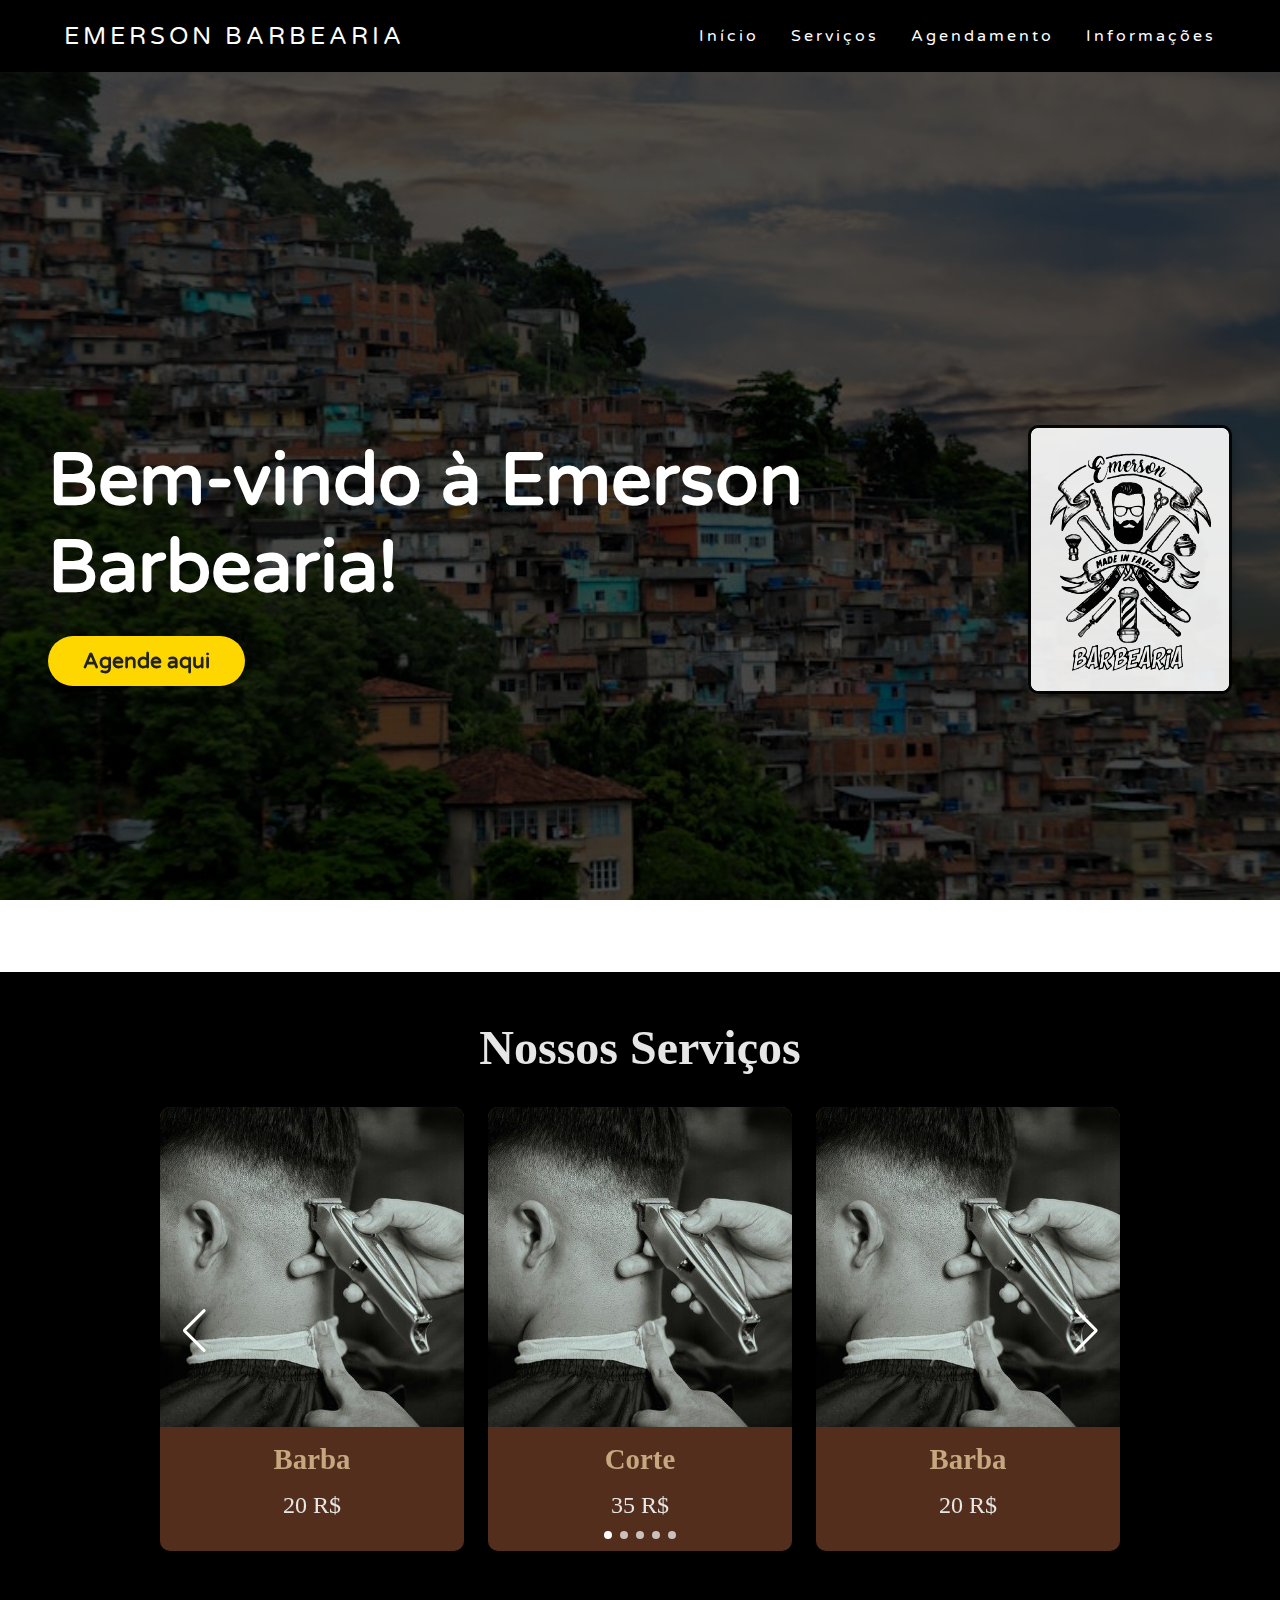
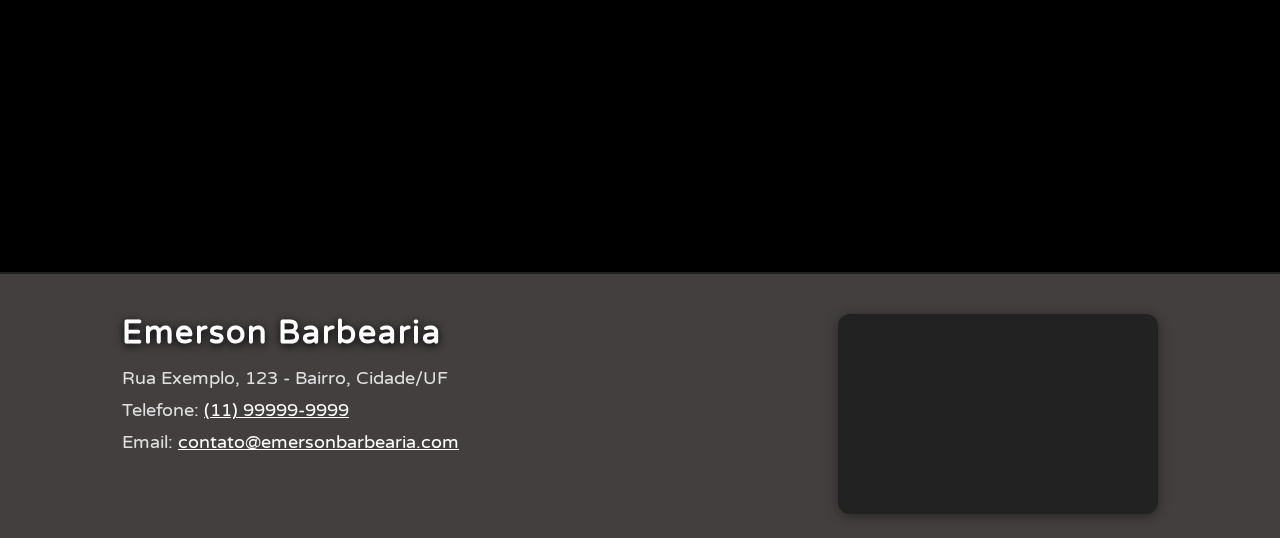
<file: src/index.html>
<!DOCTYPE html>
<html lang="en">
<head>
    <meta charset="UTF-8">
    <meta name="viewport" content="width=device-width, initial-scale=1.0">
    <title>Made in Favela</title>

    <link rel="preconnect" href="https://fonts.googleapis.com">
    <link rel="preconnect" href="https://fonts.gstatic.com" crossorigin>
    <link href="https://fonts.googleapis.com/css2?family=Varela+Round&display=swap" rel="stylesheet">

    <link rel="stylesheet" href="https://cdn.jsdelivr.net/npm/swiper@11/swiper-bundle.min.css"/>
    <link rel="icon" type="image/x-icon" href="/images/imgBarb.png">
    <link rel="stylesheet" href="css/style.css">
    <link rel="stylesheet" href="css/servicos.css">
    <link rel="stylesheet" href="css/footer.css">

    
  
</head>
<!-- Modal do Agendamento -->
<div id="modal-agendamento" class="modal-agendamento">
  <div class="modal-content">
    <span class="close-modal" id="close-modal">&times;</span>
    <iframe src="/api/agendamento.html" frameborder="0" id="iframe-agendamento"></iframe>
  </div>
</div>

<body>

    <header>
        <nav>
        
          <a class="logo" href="#">Emerson Barbearia</a>
          <div class="mobile-menu">
            <div class="line1"></div>
            <div class="line2"></div>
            <div class="line3"></div>
          </div>
          <ul class="nav-list">
            <li><a href="">Início</a></li>
            <li><a href="#servicos">Serviços</a></li>
            <li><a href="#agendamento" class="open-agendamento">Agendamento</a></li>
            <li><a href="#footer">Informações</a></li>
          </ul>
        </nav>
      </header>

      <section   class="section--inicio">
        <div class="div--txtInicio">
            <h1 class="txtPrincipal" >Bem-vindo à Emerson Barbearia!</h1>
           <a href="#agendamento" class="btn-agende open-agendamento">Agende aqui</a>
        </div>

        <div>
            <img class="logoInicio" src="../src/images/imgBarb.png" alt="">
        </div>
        
      </section>

      <section class="servicos" id="servicos">

        <h2 class="txtServicos">Nossos Serviços</h2>

        <div class="swiper">
          <div class="swiper-wrapper">

            <div class="swiper-slide">
             
              <img class="imgServicos" src="images/imgCorte.jpg" alt="">
              <h3 class="nomeServico">Corte</h3>
              <p class="precoServico">35 R$</p>  
            </div>

            <div class="swiper-slide">
              <img class="imgServicos" src="images/imgCorte.jpg" alt="">
              <h3 class="nomeServico">Barba</h3>
              <p class="precoServico">20 R$</p>  
            </div>

            <div class="swiper-slide">
              <img class="imgServicos" src="images/imgCorte.jpg" alt="">
              <h3 class="nomeServico">Sobrancelha</h3>
              <p class="precoServico">10 R$</p>  
            </div>

            <div class="swiper-slide">
              <img class="imgServicos" src="images/imgCorte.jpg" alt="">
              <h3 class="nomeServico">Corte</h3>
              <p class="precoServico">60 R$</p>  
            </div>

            <div class="swiper-slide">
              <img class="imgServicos" src="images/imgCorte.jpg" alt="">
              <h3 class="nomeServico">Barba</h3>
              <p class="precoServico">20 R$</p>
            </div>
          
          
        
          
        
        
        </div>

        <div class="swiper-pagination"></div>
        <div class="swiper-button-prev"></div>
        <div class="swiper-button-next"></div>

      </section>

      <footer class="footer" id="footer">
        <div class="footer-content">
    <div class="footer-info">
      <h3>Emerson Barbearia</h3>
      <p>Rua Exemplo, 123 - Bairro, Cidade/UF</p>
      <p>Telefone: <a href="tel:+5511999999999">(11) 99999-9999</a></p>
      <p>Email: <a href="mailto:contato@emersonbarbearia.com">contato@emersonbarbearia.com</a></p>
    </div>
    <div class="footer-map">
      <iframe
        src="https://www.google.com/maps?q=-23.55052,-46.633308&z=15&output=embed"
        width="300"
        height="200"
        style="border:0;"
        allowfullscreen=""
        loading="lazy"
        referrerpolicy="no-referrer-when-downgrade">
      </iframe>
    </div>
  </div>
      </footer>

  
      <script src="https://cdn.jsdelivr.net/npm/swiper@11/swiper-bundle.min.js"></script>
      <script src="javascript/mobile.js"></script>
      <script src="javascript/agendamento.js"></script>
      <script src="javascript/carrossel.js"></script>
</body>
</html>
</file>
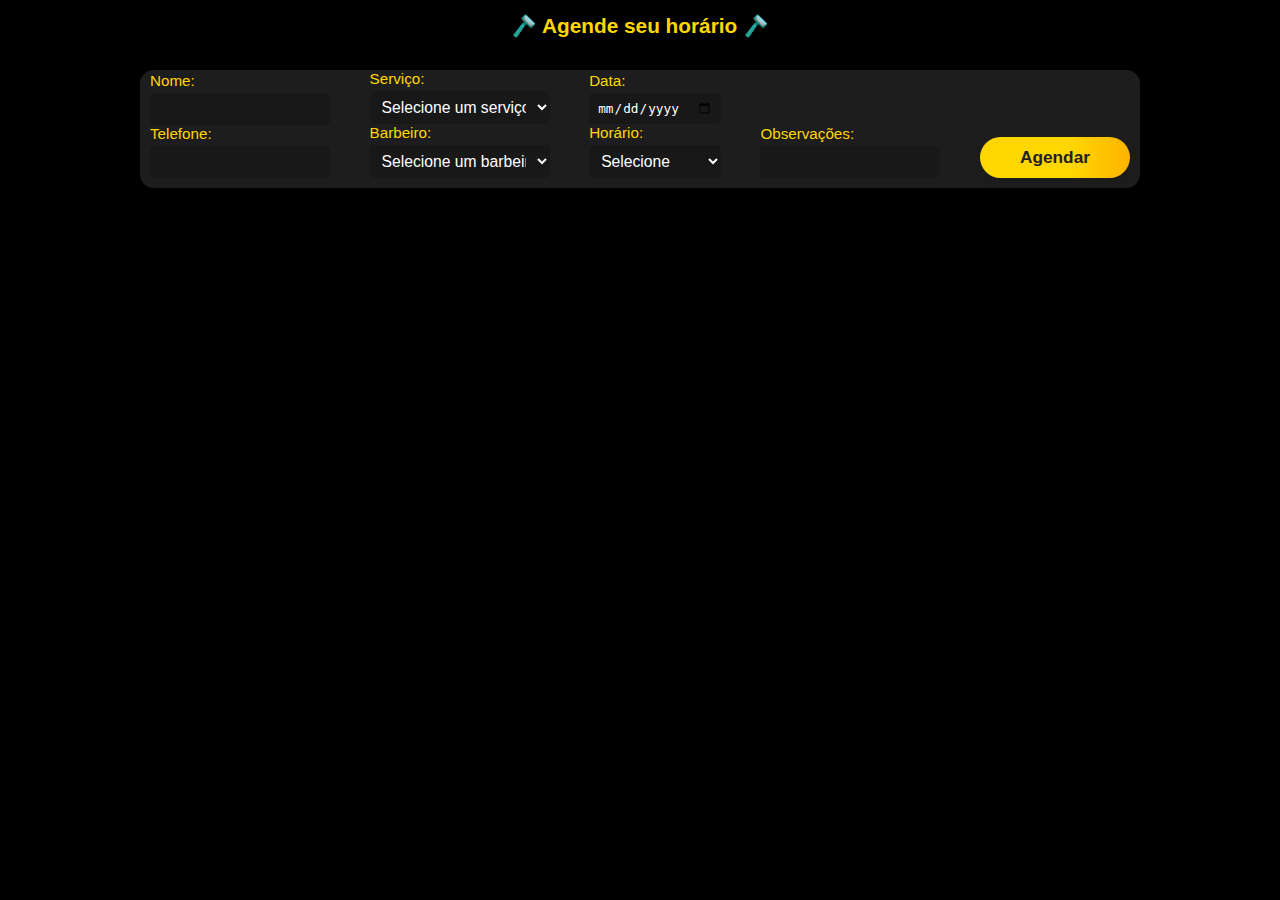
<file: api/agendamento.html>
<!DOCTYPE html>
<html lang="pt-br">
<head>
  <meta charset="UTF-8">
  <title>Agende seu horário</title>
  <meta name="viewport" content="width=device-width, initial-scale=1.0">
  <link rel="stylesheet" href="style.css">
</head>
<body>
  <div class="container">
    <h1>🪒 Agende seu horário 🪒</h1>
    <form id="appointment-form">
      <div class="form-row">
        <div class="form-group">
          <label for="nome">Nome:</label>
          <input type="text" id="nome" name="nome" required>
        </div>
        <div class="form-group">
          <label for="telefone">Telefone:</label>
          <input type="text" id="telefone" name="telefone" required>
        </div>
      </div>
      <div class="form-row">
        <div class="form-group">
          <label for="servico">Serviço:</label>
          <select id="servico" name="servico" required>
            <option value="">Selecione um serviço</option>
          </select>
        </div>
        <div class="form-group">
          <label for="barbeiro">Barbeiro:</label>
          <select id="barbeiro" name="barbeiro" required>
            <option value="">Selecione um barbeiro</option>
          </select>
        </div>
      </div>
      <div class="form-row">
  <div class="form-group">
    <label for="data">Data:</label>
    <input type="date" id="data" name="data" required>   
  
  </div>
  <div class="form-group">
    <label for="hora">Horário:</label>
    <select id="hora" name="hora" required>
      <option value="">Selecione</option>
    </select>
  </div>
</div>
      <div class="form-row">
        <div class="form-group" style="flex:1;">
          <label for="obs">Observações:</label>
          <input type="text" id="obs" name="obs">
        </div>
      </div>
      <button type="submit">Agendar</button>
    </form>
  </div>
  <script src="agendamento.js"></script>
</body>
</html>
</file>
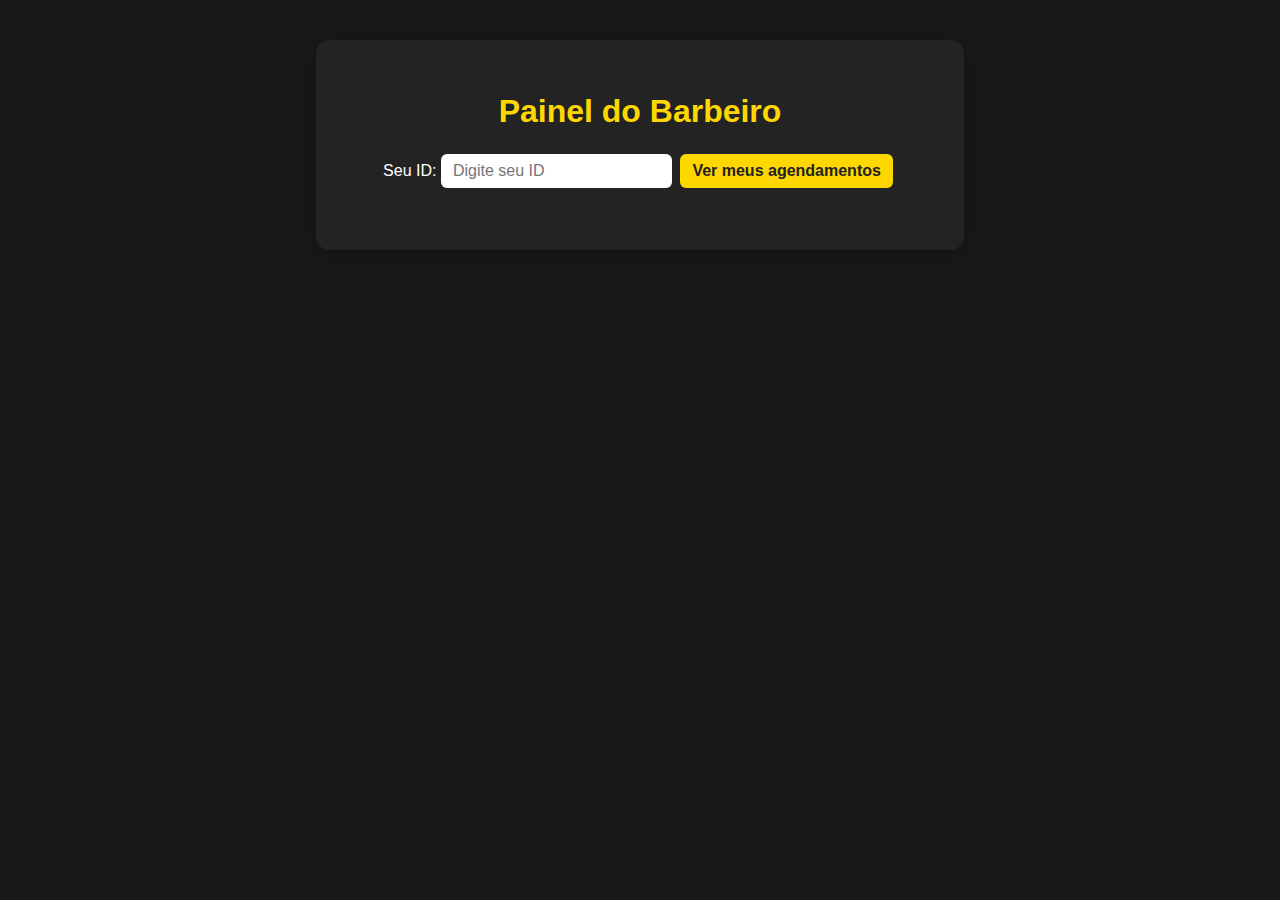
<file: api/barbeiro/barbeiro.html>
<!DOCTYPE html>
<html lang="pt-br">
<head>
  <meta charset="UTF-8">
  <title>Painel do Barbeiro</title>
  <link rel="stylesheet" href="barbeiro.css">
</head>
<body>
  <div class="painel-container">
    <h1>Painel do Barbeiro</h1>
    <div style="text-align:center; margin-bottom:18px;">
      <label for="barbeiro-id">Seu ID:</label>
      <input type="number" id="barbeiro-id" placeholder="Digite seu ID">
      <button onclick="carregarAgendamentos()">Ver meus agendamentos</button>
    </div>
    <div id="agendamentos"></div>
  </div>
  <script src="barbeiro.js"></script>
</body>
</html>
</file>
<file: src/css/servicos.css>
/*
 * ===========================================
 * ESTILOS GERAIS DA SEÇÃO DE SERVIÇOS
 * ===========================================
 */
#servicos {
    background-color: black;
    min-height: 100vh; /* Garante que a seção ocupe pelo menos a altura da tela */
    padding-top: 3rem;
    padding-bottom: 5rem;
    margin-bottom: 0;
}

.txtServicos {
    display: flex;
    flex-direction: column;
    color: #E6E6E6; /* Cor do título principal da seção */
    align-items: center;
    margin-bottom: 2rem;
    font-size: 3rem;
    /* padding-top: 3rem;  REMOVIDO: Transferido para #servicos para centralizar o padding de toda a seção */
}

/*
 * ===========================================
 * ESTILOS DO SWIPER (CARROSSEL DE SERVIÇOS)
 * ===========================================
 */
.swiper {
    width: 100%; /* Ocupa a largura total do seu contêiner pai */
    
    max-width: 60rem; /* Limita a largura máxima do Swiper */
    margin: 0 auto; /* Centraliza o Swiper */
    position: relative;
}

/* Estilos dos slides individuais */
.swiper-slide {
    display: flex;
    flex-direction: column;
    color: #C5A880; /* Cor do texto dentro do slide */
    background-color: #532E1C; /* Cor de fundo do slide */
    /* width: 230rem; REMOVIDO: Este valor fixo é problemático para responsividade. O Swiper gerencia a largura dos slides automaticamente ou via CSS mais flexível. Se precisar de uma largura mínima, use min-width. */
    border-radius: 10px;
    box-shadow: 0 4px 6px rgba(0, 0, 0, 0.1);
    transition: transform 0.3s ease-in-out;
    text-align: center;
    overflow: hidden; /* Garante que nada vaze do slide */
}

.imgServicos {
   
    width: 100%; /* Ocupa toda a largura do slide */
    height: 20rem; /* Altura fixa para a imagem */
    object-fit: cover; /* Garante que a imagem cubra a área sem distorcer */
    padding: 0;
    border-radius: 0.6rem 0.6rem 0 0; /* Bordas arredondadas apenas no topo */
}

.nomeServico {
    font-size: 1.8rem;
    color: #C5A880; /* Cor do nome do serviço */
    margin-top: 1rem;
    margin-bottom: 1rem; /* Reduzi para evitar espaçamento excessivo */
}

.precoServico {
    text-align: center;
    font-size: 1.5rem;
    color: #E6E6E6; /* Cor do preço, para um bom contraste */
    padding-bottom: 2rem; /* Padding na parte inferior do preço */
}

/*
 * ===========================================
 * ESTILOS DOS CONTROLES DO SWIPER (SETAS E PAGINAÇÃO)
 * ===========================================
 */

/* Setas de navegação (Anterior/Próximo) */
.swiper-button-prev,
.swiper-button-next {
  color: #fff; /* ou a cor que preferir */
  z-index: 10;
    /* Aumenta a área de clique */
  width: 48px;
  height: 48px;
  border-radius: 50%;
  background: rgba(0, 0, 0, 0);
  display: flex;
  align-items: center;
  justify-content: center;
  

}

/* Posição das setas (podem ser ajustadas conforme seu layout) */
.swiper-button-next {
    right: 10px; /* Afasta da borda */
    left: auto;
}

.swiper-button-prev {
    left: 10px; /* Afasta da borda */
    right: auto;
}

/* Pontos de paginação (indicadores de slide) */
.swiper-pagination-bullet {
    background: #ffffff !important; /* Cor dos pontos inativos (um tom escuro de dourado ou marrom) */
    opacity: 0.7;
}

.swiper-pagination-bullet-active {
    background: #ffffff !important; /* Cor dos pontos ativos (dourado) */
    opacity: 1;
}

/*
 * ===========================================
 * MEDIA QUERIES PARA RESPONSIVIDADE DOS SERVIÇOS
 * ===========================================
 */
@media (max-width: 999px) {
.swiper {
    padding: 0 0.5rem;
    position: relative;
  }

  .swiper-slide {
    width: 90vw;
    max-width: 340px;
    min-width: 220px;
    margin: 0 auto;
    min-height: 520px;
    display: flex;
    flex-direction: column;
    align-items: center;
    justify-content: flex-start;
    background-color: #532E1C;
    border-radius: 18px;
    box-shadow: 0 4px 16px rgba(0,0,0,0.10);
    box-sizing: border-box;
    text-align: center;
  }

  .imgServicos {
    width: 100%;
    height: 50%;
    object-fit: cover;
    border-radius: 16px;
    margin-bottom: 22px;
    margin-top: 0;
    box-shadow: 0 2px 8px rgba(0,0,0,0.12);
    display: block;
  }

  .nomeServico {
    font-size: 2.5rem;
    font-weight: bold;
    margin-bottom: 0.7rem;
    margin-top: 0.5rem;
    text-align: center;
  }

  .precoServico {
    font-size: 1.8rem;
    color: #fff;
    margin-bottom: 1.2rem;
    margin-top: 0.2rem;
    text-align: center;
    font-weight: 600;
    letter-spacing: 1px;
  }

  .descServico {
    font-size: 1.05rem;
    color: #fff;
    margin-bottom: 1.2rem;
    text-align: center;
    line-height: 1.4;
  }

  .btn-servico {
    font-size: 1.08rem;
    padding: 12px 28px;
    margin-top: auto;
    background: linear-gradient(90deg, #ffd700 60%, #ffb300 100%);
    color: #222;
    border: none;
    border-radius: 22px;
    font-weight: bold;
    cursor: pointer;
    transition: background 0.2s, color 0.2s, transform 0.2s;
    box-shadow: 0 2px 8px rgba(0,0,0,0.12);
  }

  .btn-servico:hover {
    background: #fff;
    color: #222;
    transform: translateY(-2px) scale(1.04);
  }

  .swiper-pagination {
    bottom: 10px;
    left: 0;
    width: 100%;
    text-align: center;
    z-index: 10;
    position: absolute;
  }
}
</file>
<file: src/css/footer.css>
.footer {
  background: #423F3E;
  color: #fff;
  padding: 2.5rem 0 1.5rem 0;
  font-family: "Varela Round", sans-serif;
  box-shadow: 0 -2px 16px rgba(0,0,0,0.5);
  border-top: 2px solid #222;
  width: 100%;
}

.footer-content {
  display: flex;
  flex-wrap: wrap;
  justify-content: space-between;
  align-items: flex-start;
  max-width: 1100px;
  margin: 0 auto;
  gap: 2.5rem;
  padding: 0 2rem;
}

.footer-info {
  min-width: 220px;
  flex: 1;
  display: flex;
  flex-direction: column;
  justify-content: center;
}

.footer-info h3 {
  font-size: 2rem;
  margin-bottom: 1rem;
  letter-spacing: 2px;
  color: #fff;
  text-shadow: 0 2px 8px #000;
}

.footer-info p {
  margin-bottom: 0.7rem;
  color: #e0e0e0;
  font-size: 1.1rem;
}

.footer-info a {
  color: #fff;
  text-decoration: underline;
  transition: color 0.2s;
}

.footer-info a:hover {
  color: #ffd700;
}

.footer-map {
  flex: 1;
  display: flex;
  justify-content: flex-end;
  align-items: center;
  min-width: 260px;
}

.footer-map iframe {
  border-radius: 12px;
  width: 320px;
  height: 200px;
  border: 2px solid #222;
  box-shadow: 0 2px 12px rgba(0,0,0,0.4);
  background: #222;
}

/* Responsividade para telas menores */
@media (max-width: 900px) {
  .footer-content {
    flex-direction: column;
    align-items: center;
    gap: 1.5rem;
    padding: 0 1rem;
  }
  .footer-map {
    justify-content: center;
    width: 100%;
    margin-top: 1rem;
  }
  .footer-map iframe {
    width: 100%;
    min-width: 200px;
    max-width: 100%;
    height: 180px;
  }
  .footer-info {
    align-items: center;
    text-align: center;
  }
}
</file>
<file: api/style.css>
html, body {
  width: 100vw;
  height: 100vh;
  margin: 0;
  padding: 0;
  background-size: cover;
  color: #fff;
  font-family: "Varela Round", Arial, sans-serif;
  overflow: hidden; /* Mantenha se for intencional, mas lembre-se que pode esconder conteúdo fora da viewport */
}

.container {
  width: 100vw;
  min-height: 100vh;
  display: flex;
  flex-direction: column;
  align-items: center;
  justify-content: flex-start; /* Se o problema é o formulário centralizado verticalmente, mude para flex-start */
  padding: 0;
  box-sizing: border-box;
  background: black;
}

/* Esconde as listas */
.lists-panel {
  display: none !important;
}

h1 {
  color: #ffd700;
  text-align: center;
  margin-bottom: 2rem; /* ALTERAÇÃO AQUI: Removido ou reduzido o margin-bottom do h1 */
  font-size: 1.3rem;
  text-shadow: 0 2px 8px #000;
}

section {
  width: 100%;
  background: none;
  border: none;
  margin: 0;
  padding: 0;
}

/* Formulário horizontal, compacto e responsivo */
form#appointment-form {
  width: 100%;
  max-width: 1000px;
  background: rgba(34,34,34,0.85);
  border-radius: 14px;
  padding: 0 10px 10px 10px; /* ALTERAÇÃO AQUI: Removido o padding-top (era 18px) */
  box-shadow: 0 8px 32px rgba(0,0,0,0.18);
  display: flex;
  flex-wrap: wrap;
  gap: 12px;
  box-sizing: border-box;
  margin: 0 auto;
  justify-content: space-between;
  align-items: flex-end; /* Pode influenciar, mas menos provável se padding e margin forem ajustados */
}

form#appointment-form .form-group {
  flex: 1 1 120px;
  min-width: 110px;
  max-width: 180px;
  display: flex;
  flex-direction: column;
  gap: 2px;
}

form#appointment-form .form-group label {
  font-size: 0.95rem;
  color: #ffd700;
  margin-bottom: 2px;
  font-weight: 500;
}

form#appointment-form input[type="text"],
form#appointment-form input[type="tel"],
form#appointment-form input[type="date"],
form#appointment-form select,
form#appointment-form textarea {
  width: 100%;
  padding: 7px 8px;
  border: none;
  border-radius: 5px;
  font-size: 0.98em;
  background: #181818;
  color: #fff;
  transition: border 0.2s;
  box-sizing: border-box;
}

form#appointment-form input:focus,
form#appointment-form select:focus,
form#appointment-form textarea:focus {
  border: 1.5px solid #ffd700; /* mantém destaque dourado no foco */
  outline: none;
}

form#appointment-form textarea {
  resize: vertical;
  min-height: 32px;
  max-height: 50px;
}

form#appointment-form button[type="submit"] {
  background: linear-gradient(90deg, #ffd700 60%, #ffb300 100%);
  color: #222;
  padding: 10px 0;
  border: none;
  border-radius: 25px;
  font-size: 1.08em;
  font-weight: bold;
  cursor: pointer;
  transition: background 0.2s, color 0.2s, transform 0.2s;
  box-shadow: 0 2px 8px rgba(0,0,0,0.12);
  width: 100%;
  min-width: 120px;
  max-width: 150px;
}

form#appointment-form button[type="submit"]:hover {
  background: #fff;
  color: #222;
  transform: translateY(-2px) scale(1.04);
}

#message {
  padding: 8px;
  margin-top: 4px;
  border-radius: 6px;
  font-weight: bold;
  text-align: center;
  font-size: 0.98em;
  display: none;
}

#message.success {
  background-color: #d4edda;
  color: #155724;
  border: 1px solid #badbcc;
  display: block;
}

#message.error {
  background-color: #f8d7da;
  color: #721c24;
  border: 1px solid #f5c6cb;
  display: block;
}

@media (max-width: 900px) {
  form#appointment-form {
    flex-direction: column;
    align-items: stretch;
    gap: 8px;
    max-width: 98vw;
    padding: 10px 2vw; /* Mantido o padding para mobile, mas você pode ajustar se o espaço persistir */
  }
  form#appointment-form .form-group {
    min-width: 0;
    max-width: 100%;
    flex: 1 1 100%;
  }
  h1 {
    font-size: 1.1rem;
  }
}

@media (max-width: 700px) {
  body, html {
    background: transparent !important;
  }
  .container {
   
    min-height: unset;
    height: auto;
    display: flex;
    flex-direction: column;
    align-items: center;
    justify-content: flex-start; /* ALTERAÇÃO AQUI: Mudado para flex-start para alinhar ao topo no mobile */
    padding: 0;
  }
  form#appointment-form {
    background: rgba(0,0,0,0.92);
    box-shadow: 0 2px 12px rgba(0,0,0,0.18);
    border-radius: 12px;
    margin: 0 auto;
    padding: 0 10px 10px 10px; /* ALTERAÇÃO AQUI: Removido o padding-top no mobile também */
    width: 100%;
    max-width: 340px;
  }
}
</file>
<file: api/barbeiro/barbeiro.css>
body {
  background: #181818;
  color: #fff;
  font-family: 'Segoe UI', Arial, sans-serif;
  margin: 0;
  padding: 0;
}
.painel-container {
  max-width: 600px;
  margin: 40px auto;
  background: #232323;
  border-radius: 14px;
  box-shadow: 0 4px 24px rgba(0,0,0,0.18);
  padding: 32px 24px;
}
h1 {
  text-align: center;
  color: #ffd700;
  margin-bottom: 24px;
}
#barbeiro-id, button {
  font-size: 1rem;
  padding: 8px 12px;
  border-radius: 6px;
  border: none;
  margin: 0 4px 12px 0;
}
button {
  background: #ffd700;
  color: #222;
  font-weight: bold;
  cursor: pointer;
  transition: background 0.2s;
}
button:hover {
  background: #e6c200;
}
.agendamento-card {
  background: #181818;
  border-radius: 10px;
  box-shadow: 0 2px 8px rgba(0,0,0,0.12);
  margin: 16px 0;
  padding: 18px 14px;
  border-left: 4px solid #ffd700;
}
.agendamento-card label {
  color: #ffd700;
  font-weight: bold;
}
.agendamento-card input[type="text"] {
  width: 100%;
  padding: 6px;
  border-radius: 4px;
  border: 1px solid #444;
  background: #232323;
  color: #fff;
  margin-bottom: 8px;
}
.status-salvo {
  color: #4caf50;
  font-size: 0.95em;
  margin-left: 8px;
}
</file>
<file: src/css/style.css>
/*
 * {
 * margin: 0;
 * padding: 0;
 * box-sizing: border-box;
 * }
 * * Este reset universal é bom para ter no topo.
 * Garanta que ele não está duplicado no seu servicos.css ou em outros arquivos.
 */

/*
 * ===========================================
 * ESTILOS GERAIS (SEMPRE APLICADOS / DESKTOP FIRST)
 * ===========================================
 */
* {
    margin: 0;
    padding: 0;
    box-sizing: border-box;
}

body {
    background-image: url(../images/imgBg.jpeg);
    background-repeat: no-repeat;
    background-size: cover;
    background-position: center top;
    background-attachment: fixed;
}

body::after {
    content: "";
    position: fixed;
    top: 0;
    left: 0;
    width: 100vw;
    height: 100vh;
    background-color: rgba(0, 0, 0, 0.7);
    z-index: -1;
}

a {
    color: #ffffff;
    text-decoration: none;
    transition: 0.3s;
}

a:hover {
    opacity: 0.7;
}

.logo {
    font-size: 24px;
    text-transform: uppercase;
    letter-spacing: 4px;
}

.imgLogo {
    width: 4.5rem;
    max-height: 100%;
}

nav {
    display: flex;
    justify-content: space-between;
    align-items: center;
    font-family: "Varela Round", serif;
    font-weight: 400;
    font-style: normal;
    background: #000000;
    height: 8vh;
    z-index: 10;
    position: relative;
    padding: 0 5%;
}

.nav-list {
    list-style: none;
    display: flex;
    gap: 32px; /* Use gap para espaçamento entre os itens */
}

.nav-list li {
    letter-spacing: 3px;
}

.mobile-menu {
    display: none;
    cursor: pointer;
}

.mobile-menu div {
    width: 32px;
    height: 2px;
    background: #fff;
    margin: 8px;
    transition: 0.3s;
}

.section--inicio {
    display: flex;
    flex-direction: row;
    min-height: 100vh;
    padding-top: 5rem;
    padding-left: 3rem;
    padding-right: 3rem;
    font-family: "Varela Round", serif;
    font-weight: 400;
    font-style: normal;
    align-items: center; /* Centraliza verticalmente o conteúdo */
    justify-content: center; /* Centraliza horizontalmente o conteúdo (se houver espaço) */
}

.txtPrincipal {
    color: white;
    font-size: 4.5rem;
}

.txtSecundario {
    color: white;
    font-size: 1.5rem;
}

.div--txtInicio {
    padding-right: 2rem;
}

.logoInicio {
    max-width: 100%;
    max-height: 20rem;
    width: auto;
    height: auto;
    opacity: 0.9;
    filter: contrast(150%); /* Aumenta o contraste da imagem */
    box-shadow: 0 4px 8px rgba(0, 0, 0, 0.3);
    border: 3px solid rgb(0, 0, 0);
    border-radius: 10px;
    background-color: white;
}



.btn-agende {
    display: inline-block;
    background: #ffd700;
    color: #222;
    font-weight: bold;
    font-size: 1.3rem;
    padding: 0.8rem 2.2rem;
    border-radius: 2rem;
    text-decoration: none;
    margin-top: 1.5rem;
    box-shadow: 0 2px 8px rgba(0, 0, 0, 0.18);
    transition: background 0.2s, color 0.2s, transform 0.2s;
}

.btn-agende:hover {
    background: #fff;
    color: #423F3E;
    transform: translateY(-2px) scale(1.04);
}

.modal-agendamento {
    display: none; /* Inicia oculto por padrão */
    position: fixed;
    z-index: 9999;
    left: 0;
    top: 0;
    width: 100vw;
    height: 100vh;
    background: rgba(0, 0, 0, 0.7);
    justify-content: center;
    align-items: center;
}

.modal-agendamento.active {
    display: flex; /* Torna visível quando a classe 'active' é adicionada */
}

.modal-content {
    background: #222;
    border-radius: 16px;
    box-shadow: 0 8px 32px rgba(0, 0, 0, 0.5);
    padding: 0;
    position: relative;
    width: 98vw;
    max-width: 900px;
    min-width: 320px;
    height: 90vh;
    max-height: 98vh;
    display: flex;
    flex-direction: column;
    align-items: stretch;
}

.close-modal {
    position: absolute;
    top: 10px;
    right: 18px;
    font-size: 2rem;
    color: #ffd700;
    cursor: pointer;
    z-index: 10;
    font-weight: bold;
    transition: color 0.2s;
}

.close-modal:hover {
    color: #fff;
}

#iframe-agendamento {
    width: 100%;
    height: 100%;
    border: none;
    border-radius: 0 0 16px 16px;
    background: transparent;  /* <-- Troque para transparente */
    display: block;
}

form#appointment-form {
    width: 100%;
    max-width: 650px;
    background: #292929;
    border-radius: 14px;
    padding: 10px 8px 8px 8px; /* padding lateral menor */
    box-shadow: 0 8px 32px rgba(0, 0, 0, 0.18);
    display: flex;
    flex-direction: column;
    gap: 8px;
    box-sizing: border-box; /* garante que padding não estoura largura */
}

.form-row {
    display: flex;
    flex-direction: row;
    gap: 8px; /* gap menor */
    margin-bottom: 0;
}

.form-group {
    flex: 1;
    min-width: 0; /* permite encolher */
    max-width: 100%;
    display: flex;
    flex-direction: column;
    gap: 2px;
}

/*
 * ===========================================
 * MEDIA QUERIES (ESTILOS RESPONSIVOS)
 * ===========================================
 */

/* Telas menores que 900px (Tablets e Celulares maiores) */
@media (max-width: 999px) {
    /* NAVEGAÇÃO E HEADER */
    nav {
        padding: 0 1.5rem; /* Ajuste o padding da nav para telas médias */
    }

    .logo {
        font-size: 22px; /* Reduz o tamanho da fonte do logo */
    }

    .nav-list {
        position: fixed; /* Menu fixo para não rolar com o conteúdo */
        top: 8vh; /* Começa abaixo do header */
        right: 0;
        width: 70vw; /* Largura maior para o menu mobile */
        height: calc(100vh - 8vh); /* Ocupa o restante da tela */
        background: rgba(35, 35, 46, 0.95); /* Fundo com leve transparência */
        flex-direction: column; /* Itens do menu empilhados */
        align-items: center; /* Centraliza itens horizontalmente */
        justify-content: center; /* Centraliza itens verticalmente */
        transform: translateX(100%); /* Esconde o menu fora da tela */
        transition: transform 0.3s ease-in-out;
        z-index: 999; /* Garante que o menu esteja acima do conteúdo */
        padding-top: 2rem; /* Espaçamento no topo do menu */
    }

    .nav-list.active {
        transform: translateX(0); /* Mostra o menu */
    }

    .nav-list li {
        opacity: 0; /* Para a animação de entrada */
        margin: 1rem 0; /* Espaçamento entre os itens */
    }

    .nav-list li a {
        font-size: 1.4rem; /* Fonte maior para facilitar o toque */
        padding: 10px 20px; /* Área clicável maior */
        display: block; /* Ocupa toda a largura para o clique */
    }

    .mobile-menu {
        display: block; /* Mostra o ícone de hambúrguer */
    }

    /* Animação para itens do menu */
    .nav-list.active li {
        animation: navLinkFade 0.5s ease forwards; /* Animação simples sem delay extra aqui */
    }

    /* SEÇÃO DE INÍCIO - AJUSTE PRINCIPAL PARA LADO A LADO EM MOBILE COM BOTÃO ABAIXO */
    .section--inicio {
        flex-direction: row; /* Tenta manter texto e imagem lado a lado */
        flex-wrap: wrap; /* Permite que os itens quebrem para a próxima linha */
        justify-content: center; /* Centraliza os itens horizontalmente */
        align-items: center; /* Centraliza verticalmente (se houver variação de altura) */
        padding: 2rem 1rem; /* Mantenha o padding para dar espaço */
        min-height: auto; /* Permite que a altura se ajuste ao conteúdo */
        padding-top: calc(8vh + 2rem); /* Mantém o espaço para o header fixo */
        text-align: center; /* Centraliza o texto dentro da div--txtInicio */
    }

    .div--txtInicio {
        width: 100%; /* Ocupa 100% da largura, empurrando a imagem para a linha de baixo */
        order: 1; /* Define a ordem: texto primeiro */
        margin-right: 0; /* Garante que não haja margem extra */
        margin-bottom: 1.5rem; /* Espaço entre o texto e a imagem/botão */
        padding: 0 0.5rem; /* Adiciona um pequeno padding interno para o texto */
    }

    .txtPrincipal {
        font-size: 2.5rem; /* Ajuste o tamanho da fonte para mobile */
        margin-bottom: 1rem; /* Menos espaço abaixo do título */
    }

    .logoInicio {
        width: 100%; /* Ocupa 100% da largura de sua 'linha' */
        max-width: 200px; /* Limita a largura máxima da imagem no mobile */
        height: auto; /* Mantém a proporção */
        order: 2; /* Define a ordem: imagem em segundo */
        margin-bottom: 1.5rem; /* Espaço entre a imagem e o botão */
    }

    .btn-agende {
        width: 100%; /* Botão ocupa a largura total para ficar centralizado abaixo */
        max-width: 300px; /* Limita a largura máxima do botão */
        margin-top: 0; /* Zera a margem superior padrão */
        margin-left: auto; /* Centraliza o botão */
        margin-right: auto; /* Centraliza o botão */
        order: 3; /* Define a ordem: botão por último */
        font-size: 1.1rem; /* Ajuste o tamanho da fonte do botão */
        padding: 0.8rem 1.5rem; /* Ajuste o padding do botão */
    }

    /* RODAPÉ (FOOTER) */
    .footer-content {
        flex-direction: column; /* Itens do rodapé empilhados */
        align-items: center; /* Centraliza horizontalmente */
        gap: 1.5rem; /* Espaçamento entre os blocos do rodapé */
        padding: 2rem 1rem; /* Padding ajustado */
    }

    .footer-info {
        text-align: center; /* Centraliza o texto de informações */
    }

    .footer-map {
        justify-content: center; /* Centraliza o mapa (se for flexbox) */
        width: 100%; /* O mapa ocupa 100% da largura disponível */
        margin-top: 1rem;
    }

    .footer-map iframe {
        width: 100%; /* Iframe do mapa ocupa 100% da largura do contêiner */
        min-width: unset; /* Remove o min-width para permitir que ele encolha livremente */
        max-width: 400px; /* Limita a largura máxima do mapa em telas médias */
        height: 180px; /* Altura fixa para o mapa */
    }
    .modal-agendamento {
    align-items: center; /* Centraliza verticalmente */
    justify-content: center; /* Centraliza horizontalmente */
    background: rgba(0,0,0,0.7);
    padding: 0;
  }
  .modal-content {
    width: 100vw;
    max-width: 98vw;
    min-width: 0;
    height: 200vw;
    max-height: 98vh;
    border-radius: 0;
    padding: 0;
    margin: 0;
    display: flex;
    flex-direction: column;
    align-items: center;
    justify-content: center;
    background: transparent;
    box-shadow: none;
  }
  #iframe-agendamento {
    width: 100vw;
    min-width: 0;
    max-width: 98vw;
    height: 200vw;
    min-height: 0;
    max-height: 98vh;
    background: transparent;
    border-radius: 0;
    display: block;
    overflow: visible;
  }
 
}
</file>
